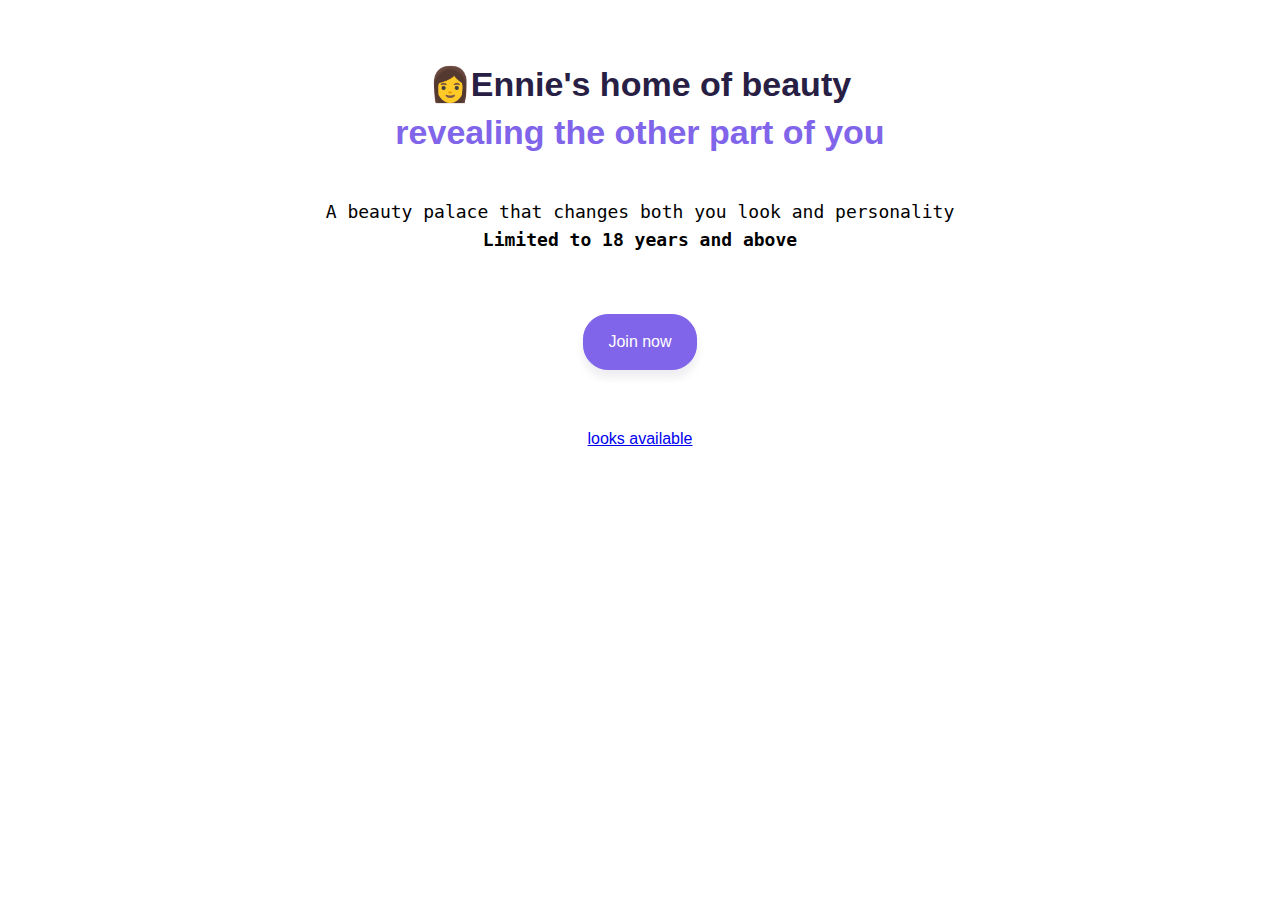
<file: coding/index.html>
<!DOCTYPE html>
<html lang="en">
<head>
    <meta charset="UTF-8">
    <meta name="viewport" content="width=device-width, initial-scale=1.0">
    <title>Document</title>
    <link rel="stylesheet" href="style.css">
</head>
<body>
    <header>
        <h1>
          👩Ennie's home of beauty
        </h1>
        <h2>
          revealing the other part of you
        </h2>
      </header>
      <section class="description">
        <p>
          A beauty palace that changes both you look and personality
          <br />
          <span class="limited-spots">
            Limited to 18 years and above
          </span>
        </p>
      </section>
      <footer>
        <div class="button-container">
          <button>
            Join now
          </button>
        </div>
        <div class="well">
            <a href="looks.html">looks available</a>
        </div>
      </footer>
      <script src="app.js"></script>
</body>
</html>
</file>
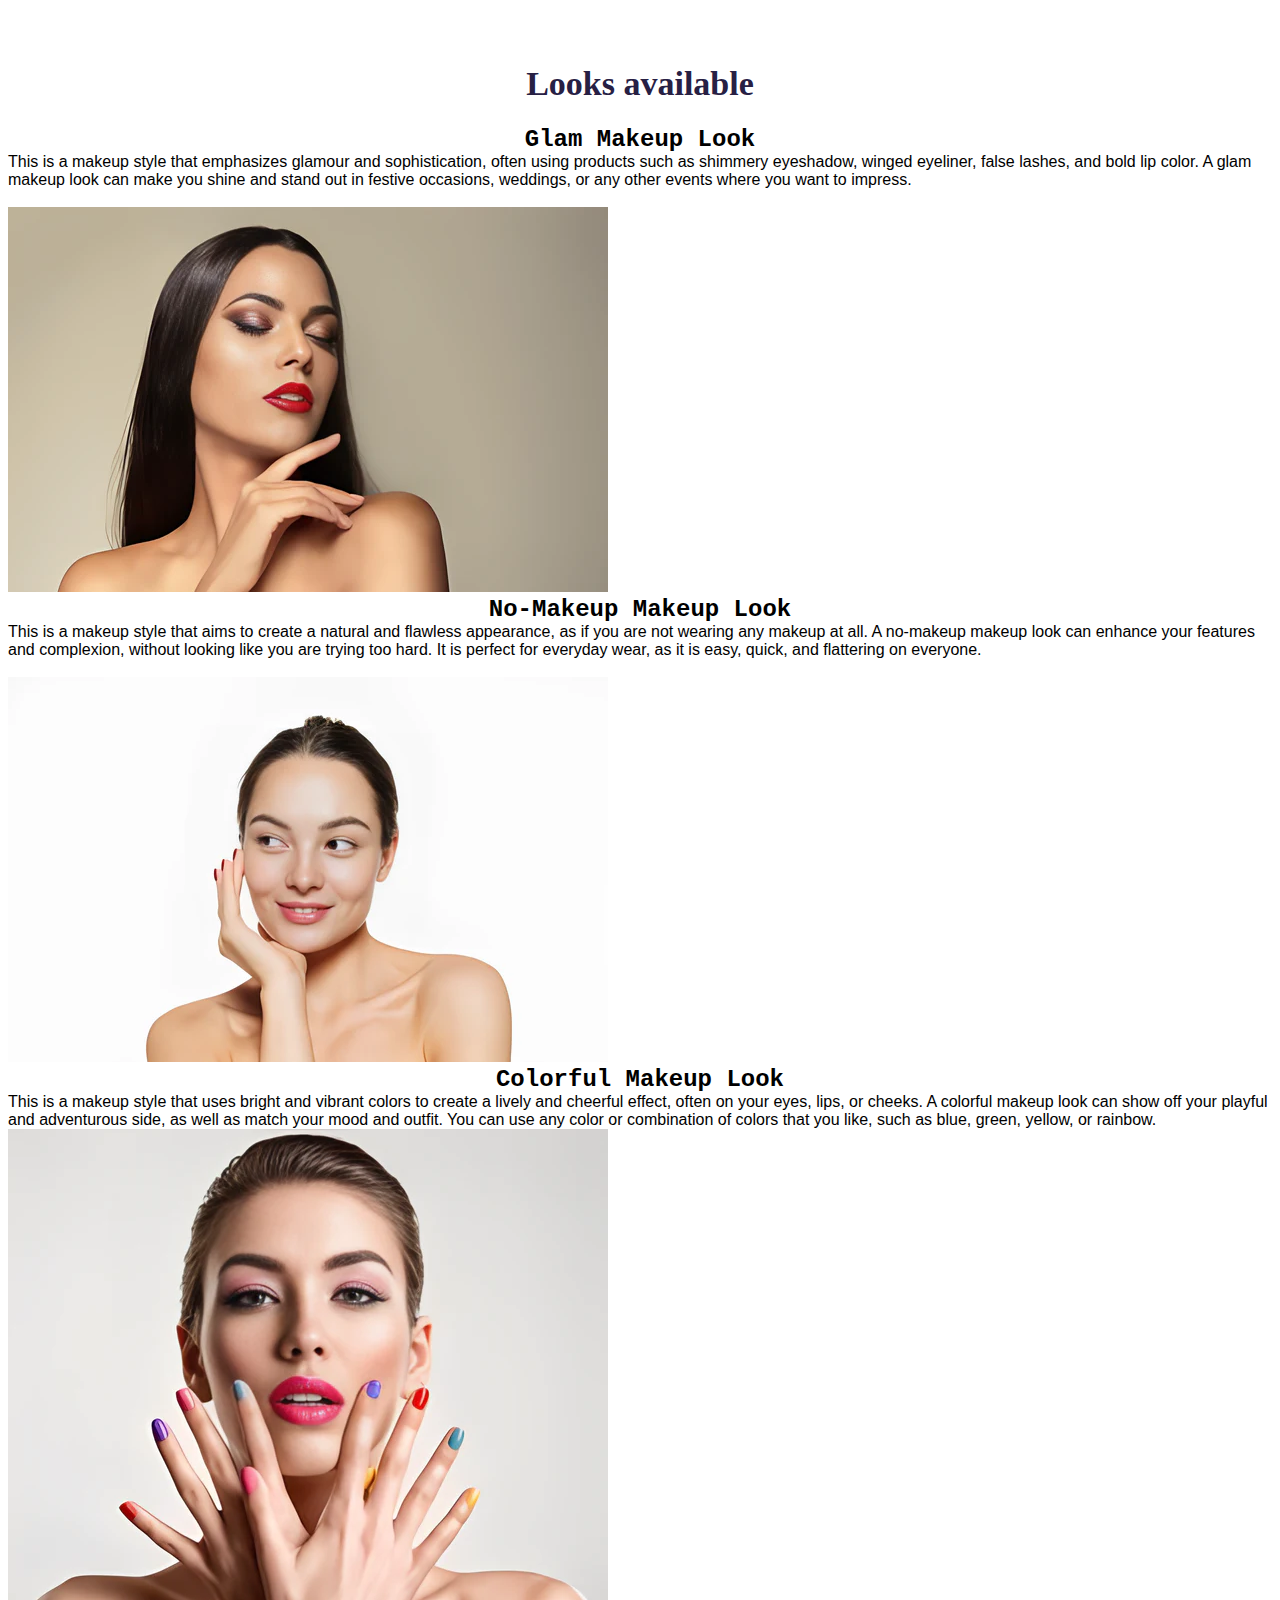
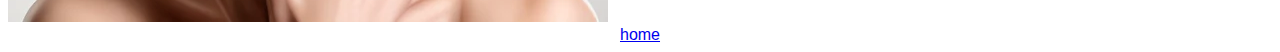
<file: coding/looks.html>
<!DOCTYPE html>
<html lang="en">
<head>
    <meta charset="UTF-8">
    <meta name="viewport" content="width=device-width, initial-scale=1.0">
    <title>looks</title>
    <link rel="stylesheet" href="style.css">
</head>
<body>
    <h1 class="makeup">Looks available</h1>
    <br>
    
      <div class="note">Glam Makeup Look</div>
        
        <div class="note2">
This is a makeup style that emphasizes glamour and sophistication, often using products such as shimmery eyeshadow, winged eyeliner, false lashes, and bold lip color. A glam makeup look can make you shine and stand out in festive occasions, weddings, or any other events where you want to impress.
    </div>
    <br>
    <img src="images/glam.jpg.webp" alt="">
    <br>
        <div class="note">No-Makeup Makeup Look</div>
        <div class="note2">
This is a makeup style that aims to create a natural and flawless appearance, as if you are not wearing any makeup at all. A no-makeup makeup look can enhance your features and complexion, without looking like you are trying too hard. It is perfect for everyday wear, as it is easy, quick, and flattering on everyone.
    </div>
    <br>
    <img src="images/no.jpg.webp" alt="">
    <br>
        <div class="note">Colorful Makeup Look</div>
        <div class="note2">
This is a makeup style that uses bright and vibrant colors to create a lively and cheerful effect, often on your eyes, lips, or cheeks. A colorful makeup look can show off your playful and adventurous side, as well as match your mood and outfit. You can use any color or combination of colors that you like, such as blue, green, yellow, or rainbow.
</div>
<img src="images/colorful.jpg.webp" alt="">
<footer class="well">
    <a href="index.html">home</a>
</footer>
<script src="app.js"></script>
</body>
</html>
</file>
<file: coding/style.css>
body {
    font-family: Cerebri Sans, Helvetica, Arial, sans-serif;
  }

  h1,
  h2 {
    text-align: center;
    font-size: 34px;
    line-height: 48px;
    font-weight: 900;
    margin: 0;
  }

  h1 {
    margin-top: 60px;
    color: #272044;
  }

  h2 {
    color: #8064e9;
    padding: 0 0 24px;
  }

  button {
    border-radius: 25px;
    border: 1px solid #8064e9;
    background: #8064e9;
    color: #fff;
    font-size: 16px;
    display: block;
    margin: 0 auto;
    line-height: 22px;
    padding: 16px 24px;
    text-decoration: none;
    transition: all 200ms ease;
    box-shadow: rgba(37, 39, 89, 0.08) 0px 8px 8px 0;
  }

  button:hover {
    cursor: pointer;
    background: #5e41a7;
  }

  .description p {
    text-align: center;
    font-size: 18px;
    line-height: 28px;
    font-family: PT Mono, monospace;
  }

  span.limited-spots {
    font-weight: bold;
  }

  div.button-container {
    margin: 60px 0;
  }
  .note {
    text-align: center;
    font-weight: bolder;
    font-family: 'Courier New', Courier, monospace;
    font-size: x-large;
  }
  .well {
    text-align: center;

  }
  .makeup {
    text-align: center;
    font-weight: bolder;
    font-family: 'Times New Roman', Times, serif;
    }
</file>
